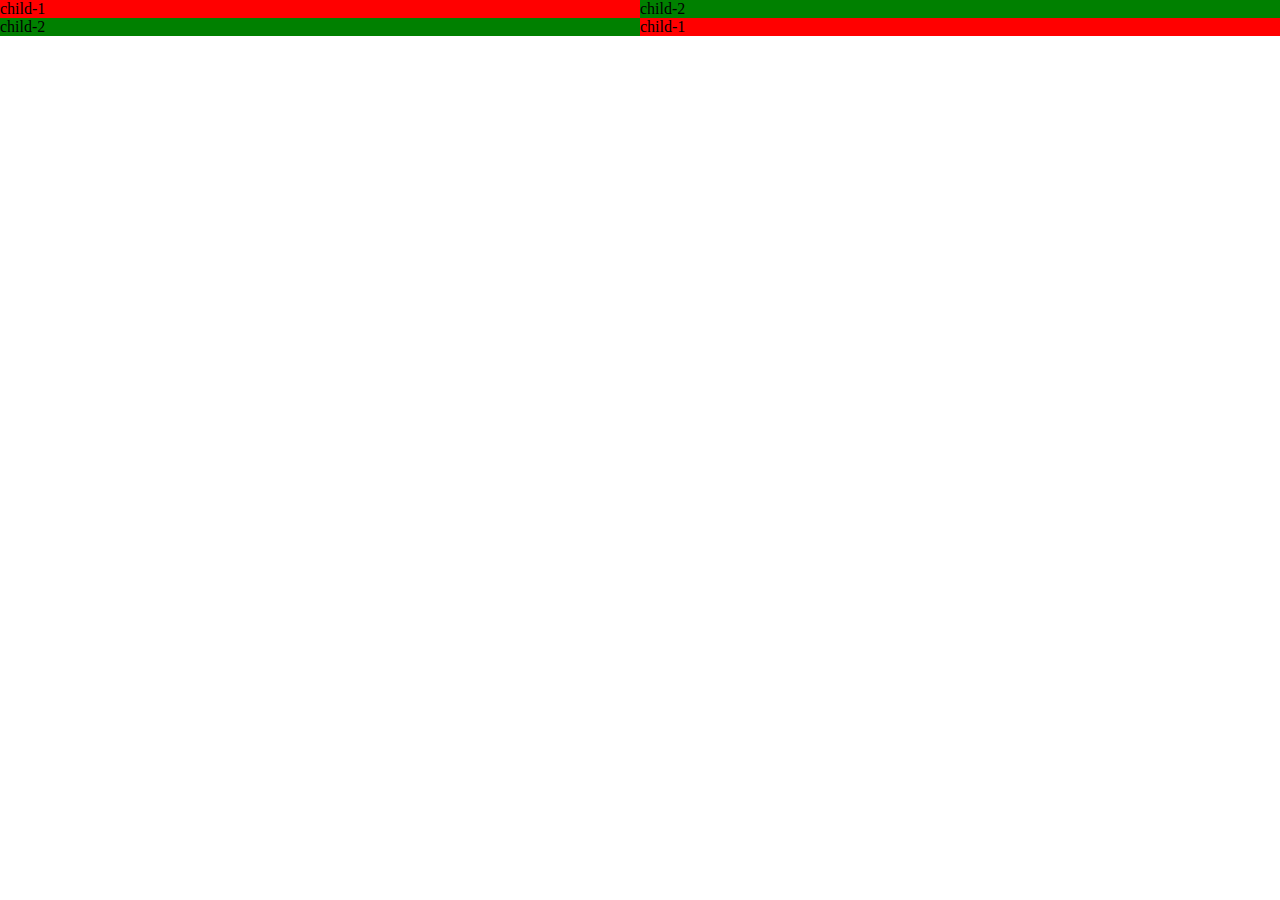
<file: bai19-flexbox/index.html>
<!DOCTYPE html>
<html>
<head>
    <meta charset="utf-8" />
    <title>Demo flexbox</title>
    <link rel="stylesheet" type="text/css" media="screen" href="./style.css" />
</head>
<body>
    <div class="container">
        <div class="child-1">child-1</div>
        <div class="child-2">child-2</div>    
    </div>

    <div class="container container-swap">
        <div class="child-1">child-1</div>
        <div class="child-2">child-2</div>      
    </div>
</body>
</html>
</file>
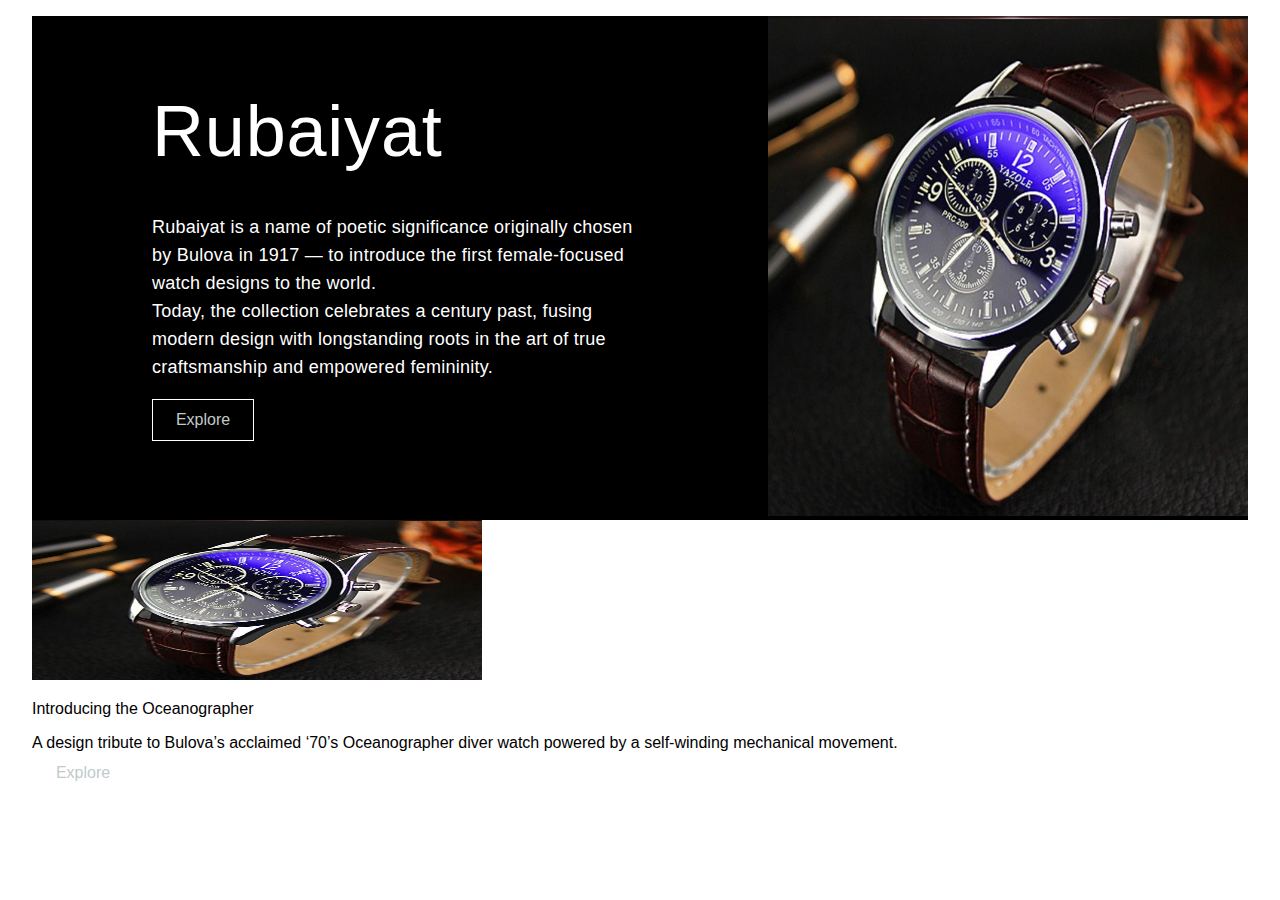
<file: css-project/index.html>
<!DOCTYPE html>
<html>
<head>
	<title>Demo</title>
	<link rel="stylesheet" type="text/css" href="style.css">
</head>
<body>

	<div class="header-bottom">
		<div class="header-bottom-right">

			<div class="tittle">
				Rubaiyat
			</div>

			<div class="content">

				<p>
					<br>
					Rubaiyat is a name of poetic significance originally chosen by Bulova in 1917 — to introduce the first female-focused watch designs to the world. 

					<br>
					Today, the collection celebrates a century past, fusing modern design with longstanding roots in the art of true craftsmanship and empowered femininity.
				</p>

			</div>

			<div class="view-detail">
				<a href="#">Explore</a>
			</div>

		</div>	

		<div class="header-bottom-left">
			<img src="image/b.jpg">
		</div>
	</div>

	<div class="container-content">
			
		<div class="img-top">
			<img src="image/b.jpg">
		</div>

		<div class="tittle">
			<p>Introducing the Oceanographer</p>
		</div>

		<div class="content">
			A design tribute to Bulova’s acclaimed ‘70’s Oceanographer diver watch powered by a self-winding mechanical movement.
		</div>

		<div class="view-detail">
				<a href="#">Explore</a>
		</div>

	</div>

</body>
</html>
</file>
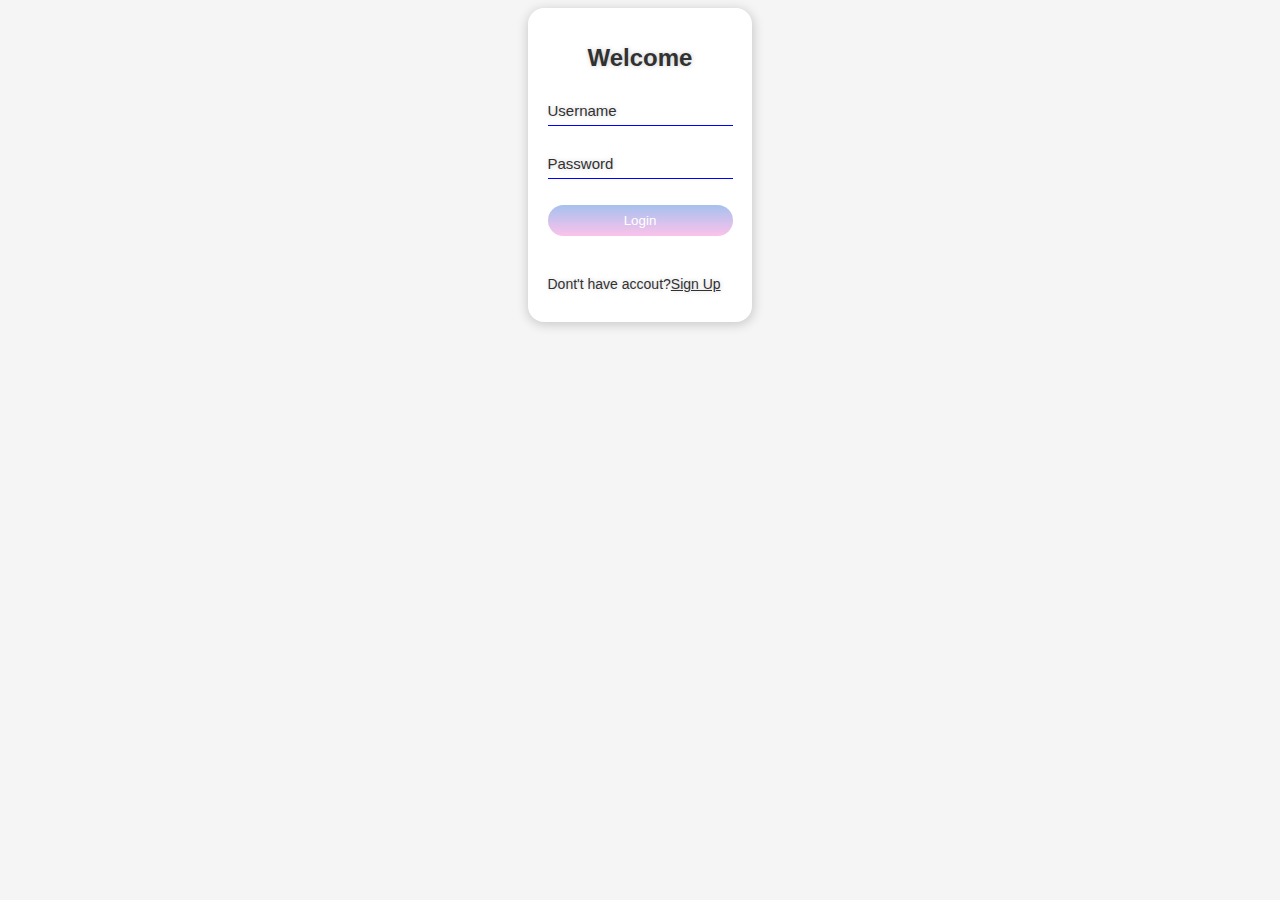
<file: form-login/index.html>
<!DOCTYPE html>
<html>
<head>
    <meta charset="utf-8" />
    <title>Page Title</title>
    <link rel="stylesheet" type="text/css" media="screen" href="style.css" />
</head>
<body>
    
    <form action="">

        <h2>Welcome</h2>

        <div class="input-group">
            <input type="text" id="username" required>
            <label for="username">Username</label>
        </div>
        
        <div class="input-group">
            <input type="text" id="password" required>
            <label for="password">Password</label>
        </div>

        <button type="submit">Login</button>
        <p>Dont't have accout?<a href="#">Sign Up</a></p>

    </form>

</body>
</html>
</file>
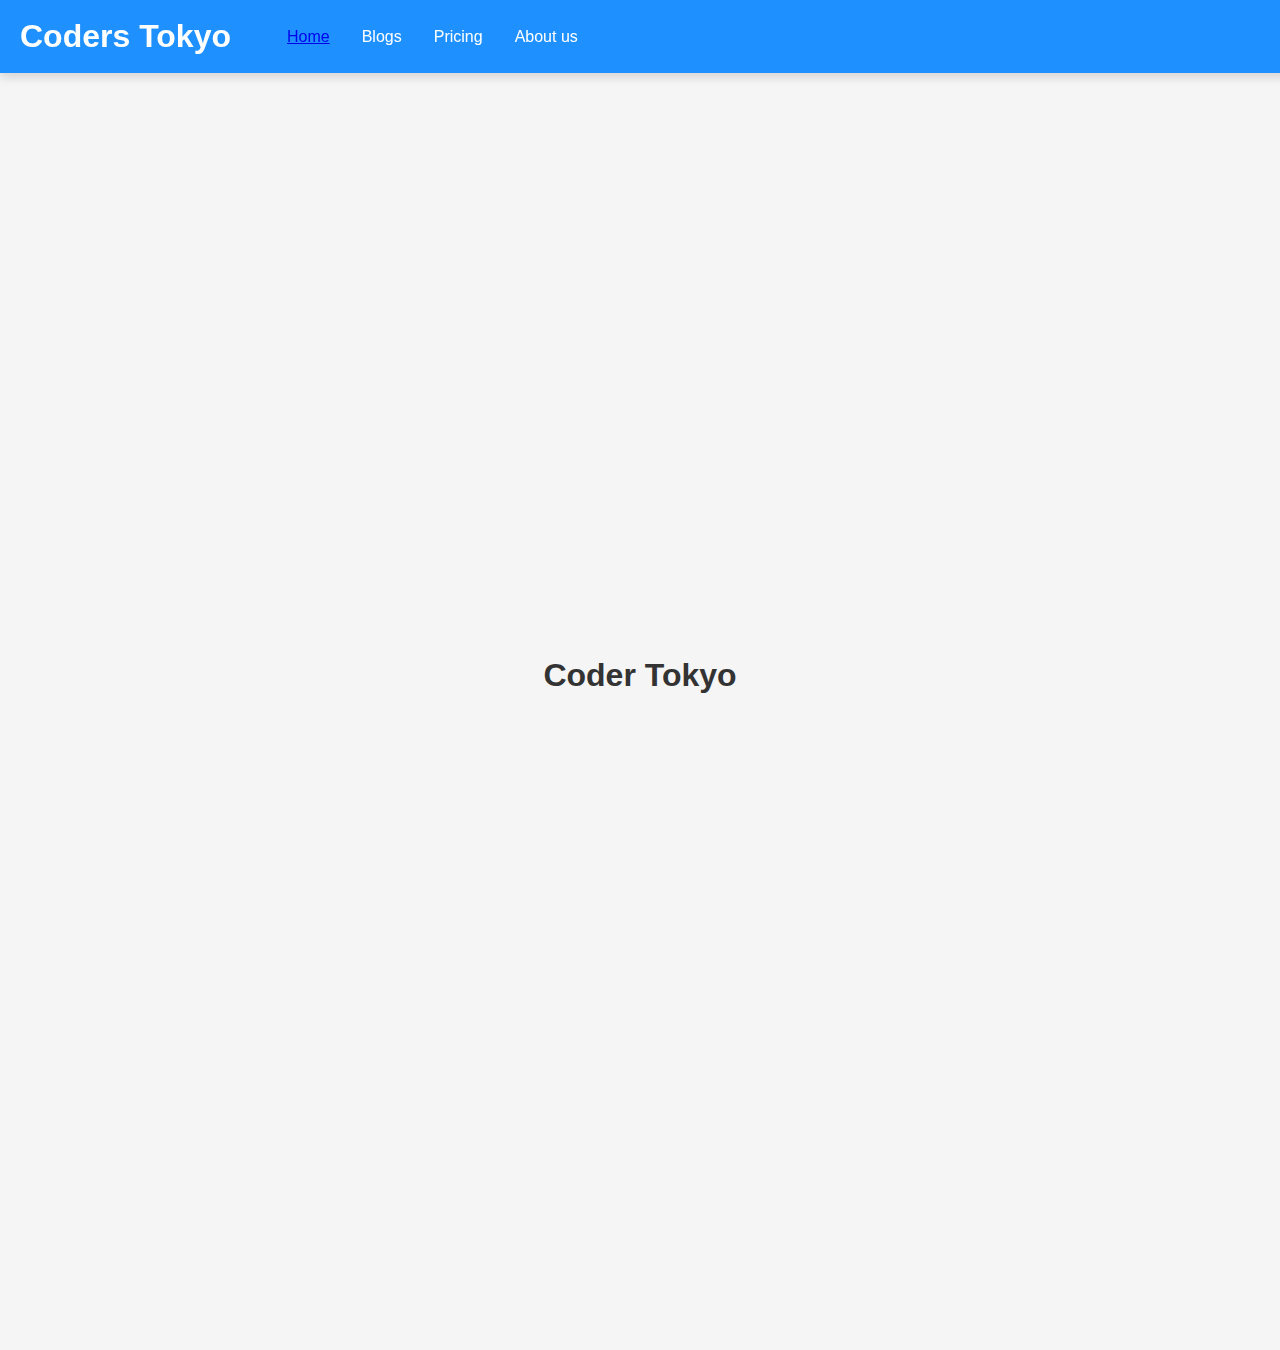
<file: menu-scale/index.html>
<!DOCTYPE html>
<html>
<head>
    <meta charset="utf-8" />
    <meta http-equiv="X-UA-Compatible" content="IE=edge">
    <title>Page Title</title>
    <link rel="stylesheet" href="style.css" />
    <script src="main.js"></script>
</head>
<body>
    <nav id="menu">
        <div class="logo">
            <h1>Coders Tokyo</h1>
        </div>
        <ul class="list">
            <li class="item">
		<a href="#"> Home </a>
	    </li>
            <li class="item">Blogs</li>
            <li class="item">Pricing</li>
            <li class="item">About us</li>
        </ul>
    </nav>

    <div class="container">
        <h1>Coder Tokyo</h1>
    </div>
</body>
</html>
</file>
<file: bai19-flexbox/style.css>
body{
    margin: 0;
}

.container{
    display: flex;
    flex-direction: row;
    justify-content: flex-start;
    background-color: #CCC;
}

.child-1{
    background-color: red;
    flex-basis: 200px;
    flex-grow: 1;
}

.child-2{
    background-color: green;
    flex-basis: 200px;
    flex-grow: 1;
}


.container-swap .child-1{
    order: 1;
}
</file>
<file: css-project/style.css>
body {
	font-family: "Roboto", sans-serif;
	padding: 1rem 2rem;
	margin: 0;
}

.header-bottom {
	display: flex;
	flex-direction: row;
	justify-content: center;
	align-items: center;
	background-color: black;
}

.header-bottom .header-bottom-left img{
	height: 500px;
	width: 480px;
}


.header-bottom .header-bottom-right {
	padding: 0 120px;
}

.header-bottom .header-bottom-right .tittle{
	color: #fff;
	font-size: 72px;
    font-weight: 400;
    line-height: 72px;
    letter-spacing: 0.8px;
    text-transform: none;
}

.header-bottom .header-bottom-right .content p{
	font-size: 18px;
	font-weight: 400;
	letter-spacing: 0.26px;
	line-height: 28px;
	color: #fff;
}

.header-bottom .header-bottom-right .view-detail{
	border: 1px solid #fff;
    width: 100px;
    height: 40px;
    text-align: center;
    line-height: 2.5;
}

a {
	display: inline-block;
	color: #c0caca;
    text-decoration: none;
}

.container-content .view-detail{
	border: 1px solid #fff;
    width: 100px;
    height: 40px;
    text-align: center;
    line-height: 2.5;
}

.container-content .img-top img{
	height: 160px;
	width: 450px;
}
</file>
<file: form-login/style.css>
body{
    background-color: #f5f5f5;
    color: #313131;
    font-family: Arial, Helvetica, sans-serif;
    display: flex;
    justify-content: center;
    align-items: center;
    height: 100%;
}

form{
    background-color: white;
    padding: 1rem 1.2rem;
    box-shadow: 0.2px 2px 12px rgba(0 , 0, 0, .2);
    border-radius: 1rem;
    text-shadow: .4px .4px 5px rgba(0 , 0, 0, .2);  
}

form h2{
    text-align: center;
    user-select: none;
    font-weight: 400px;
}

form input{
    border: none;
    border-bottom: 1px solid blue;
    outline: none;
    padding: 6px 4px;
}

form label{
    position: absolute;
    left: 0px;
    top: 4px;
    font-weight: 400;
    font-size: 15px;
    pointer-events: none;
    transition: 200ms ease;
}

.input-group{
    position: relative;
    margin: 1.6rem 0px;
}

input:focus + label, input:valid + label{
    top: -10px;
    left: -2px;
    color: dodgerblue;
    font-size: 12px;
}

form button{
    background-color: dodgerblue;
    padding: .5rem 1rem;
    border: none;
    border-radius: 2rem;
    color: white;
    width: 100%;
    cursor: pointer;
    background-image: linear-gradient(to top, #fbc2eb 0%, #a6c1ee 100%);
}

form p{
    font-weight: 300;
    font-size: 14px;
    margin-top: 2.5rem;
}   

form p a{
    color: inherit;
}
</file>
<file: menu-scale/style.css>
body{
    background-color: #f5f5f5;
    font-family: "Roboto", sans-serif;
    color: #333333;
    margin: 0;
    padding: 0;
}

#menu{
    display: flex;
    background-color: dodgerblue;
    color: white;
    align-items: center;
    padding: 18px 20px;
    box-shadow: 0 4px 10px rgba(0, 0, 0, .14);
    position: fixed;
    width: 100%;
    transition: 450ms ease;
    z-index: 1000;
}

#menu.thunho{
    padding: 6px 22px;
    background-color: #245474;
}

#menu .logo h1{
    margin: 0;
}

#menu .list{
    list-style: none;
    display: flex;
    margin: 0;
}

#menu .list .item{
    margin: 0 1rem;
}

.container{
    height: 150vh;
    display: flex;
    justify-content: center;
    align-items: center;
    text-align: center;
}
</file>
